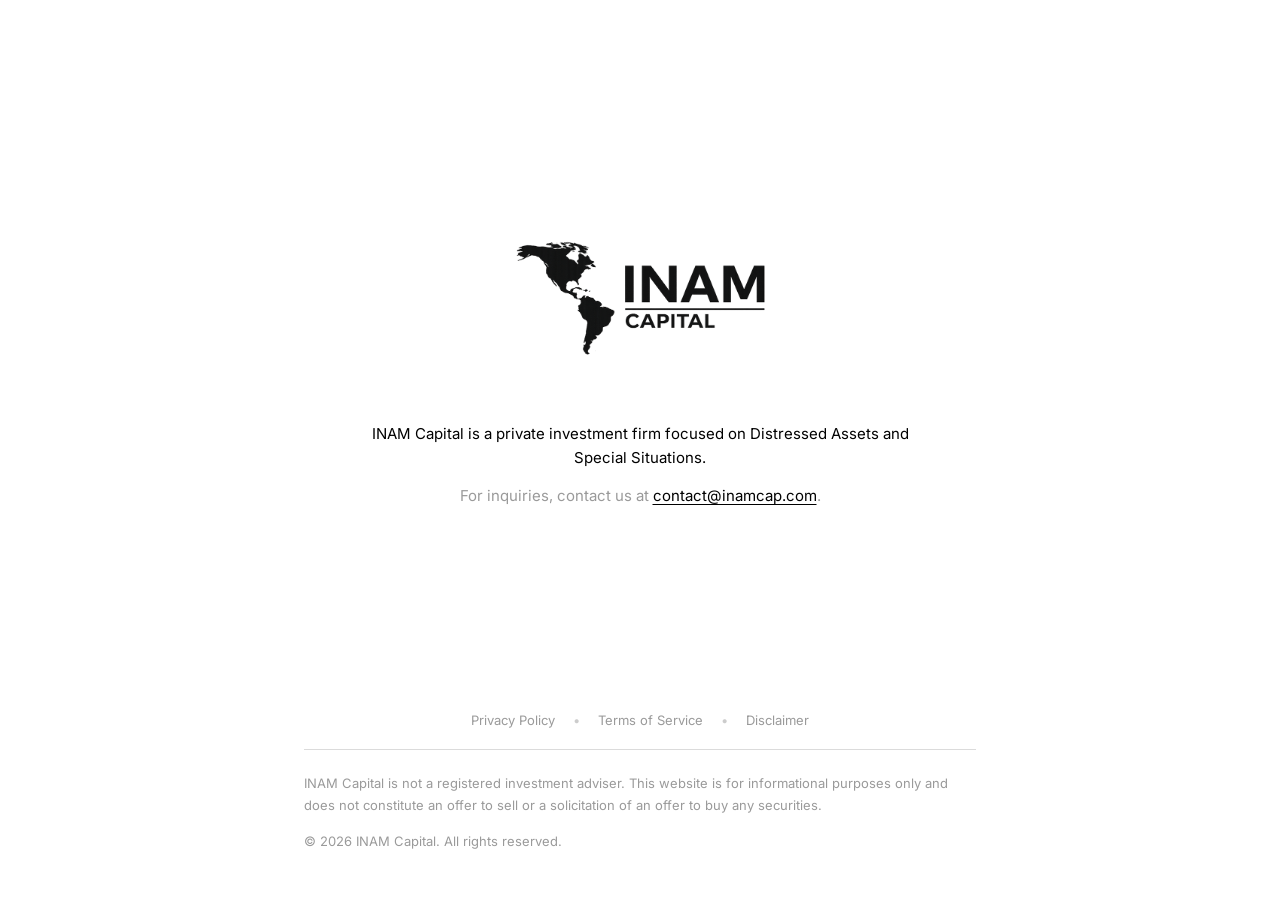
<file: index.html>
<!doctype html>
<html lang="en">
<head>
  <meta charset="utf-8" />
  <meta name="viewport" content="width=device-width, initial-scale=1" />
  <title>INAM Capital</title>
  <meta name="description" content="INAM Capital is a private investment firm focused on Distressed Assets and Special Situations." />
  <link rel="preconnect" href="https://fonts.googleapis.com" />
  <link rel="preconnect" href="https://fonts.gstatic.com" crossorigin />
  <link href="https://fonts.googleapis.com/css2?family=Inter:wght@400;500;600&family=Playfair+Display:wght@500;600;700&display=swap" rel="stylesheet" />
  <link rel="stylesheet" href="src/styles.css" />
</head>
<body>
  <div class="page">
    <section class="hero">
      <h1 class="sr">INAM Capital</h1>

      <div class="logo" role="img" aria-label="INAM Capital">
        <img src="assets/logo.png" alt="INAM Capital Logo" class="logo-image" />
      </div>

      <p class="lede">
        INAM Capital is a private investment firm focused on Distressed Assets and Special Situations.
      </p>

      <p class="contact">
        For inquiries, contact us at <a href="mailto:contact@inamcap.com">contact@inamcap.com</a>.
      </p>
    </section>
  </div>

  <footer>
    <div class="legal-links">
      <a href="#">Privacy Policy</a>
      <span class="dot">•</span>
      <a href="#">Terms of Service</a>
      <span class="dot">•</span>
      <a href="#">Disclaimer</a>
    </div>

    <div class="rule"></div>

    <p>
      INAM Capital is not a registered investment adviser. This website is for informational purposes only and does not constitute an offer to sell or a solicitation of an offer to buy any securities.
    </p>

    <p>
      © 2026 INAM Capital. All rights reserved.
    </p>
  </footer>
</body>
</html>
</file>
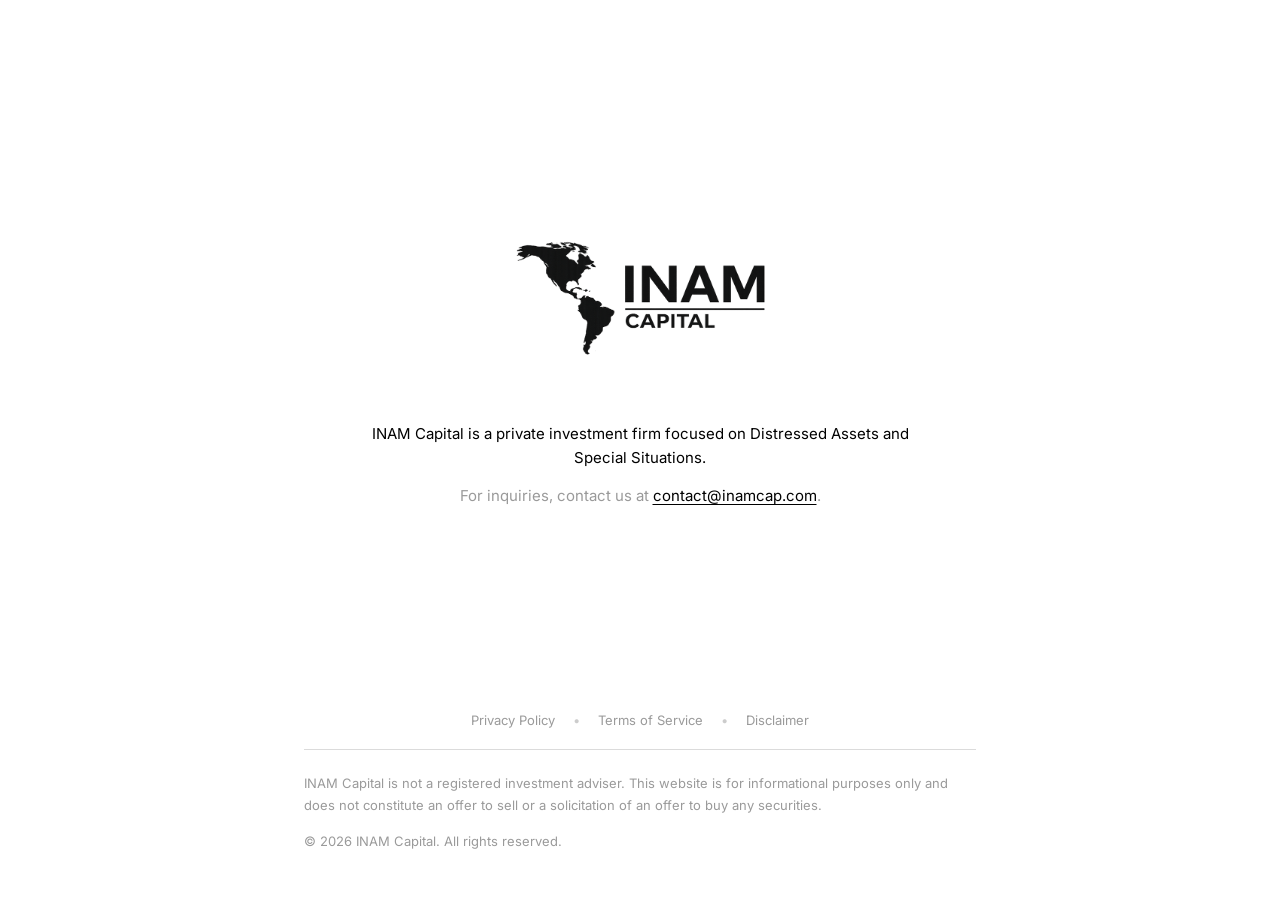
<file: src/index.html>
<!doctype html>
<html lang="en">
<head>
  <meta charset="utf-8" />
  <meta name="viewport" content="width=device-width, initial-scale=1" />
  <title>INAM Capital</title>
  <meta name="description" content="INAM Capital is a private investment firm focused on Distressed Assets and Special Situations." />
  <link rel="preconnect" href="https://fonts.googleapis.com" />
  <link rel="preconnect" href="https://fonts.gstatic.com" crossorigin />
  <link href="https://fonts.googleapis.com/css2?family=Inter:wght@400;500;600&family=Playfair+Display:wght@500;600;700&display=swap" rel="stylesheet" />
  <link rel="stylesheet" href="styles.css" />
</head>
<body>
  <div class="page">
    <section class="hero">
      <h1 class="sr">INAM Capital</h1>

      <div class="logo" role="img" aria-label="INAM Capital">
        <img src="../assets/logo.png" alt="INAM Capital Logo" class="logo-image" />
      </div>

      <p class="lede">
        INAM Capital is a private investment firm focused on Distressed Assets and Special Situations.
      </p>

      <p class="contact">
        For inquiries, contact us at <a href="mailto:contact@inamcap.com">contact@inamcap.com</a>.
      </p>
    </section>
  </div>

  <footer>
    <div class="legal-links">
      <a href="#">Privacy Policy</a>
      <span class="dot">•</span>
      <a href="#">Terms of Service</a>
      <span class="dot">•</span>
      <a href="#">Disclaimer</a>
    </div>

    <div class="rule"></div>

    <p>
      INAM Capital is not a registered investment adviser. This website is for informational purposes only and does not constitute an offer to sell or a solicitation of an offer to buy any securities.
    </p>

    <p>
      © 2026 INAM Capital. All rights reserved.
    </p>
  </footer>
</body>
</html>
</file>
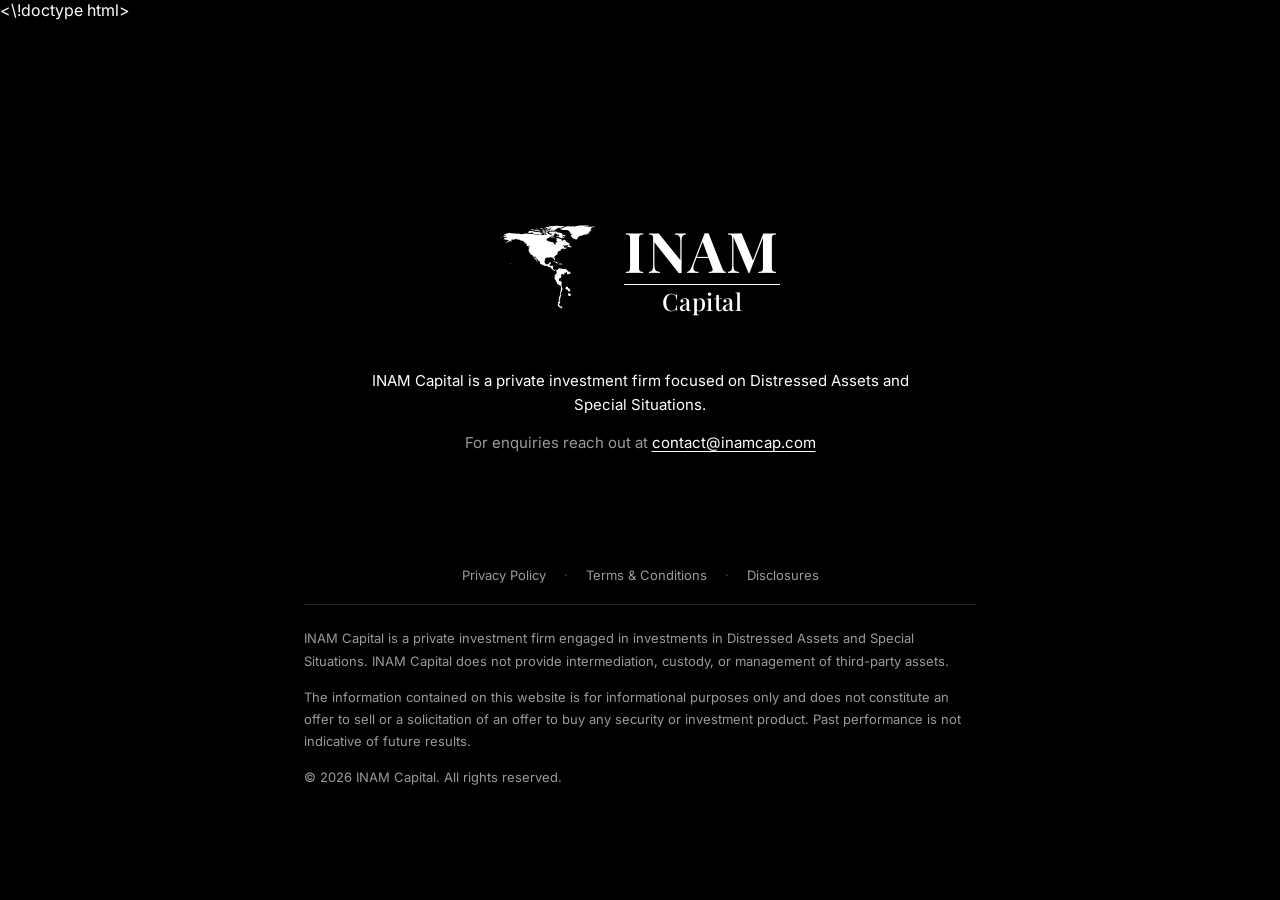
<file: index 20.01.00.html>
<\!doctype html>
<html lang="en">
<head>
  <meta charset="utf-8" />
  <meta name="viewport" content="width=device-width, initial-scale=1" />
  <title>INAM Capital</title>
  <meta name="description" content="INAM Capital is a private investment firm focused on Distressed Assets and Special Situations." />
  <link rel="preconnect" href="https://fonts.googleapis.com" />
  <link rel="preconnect" href="https://fonts.gstatic.com" crossorigin />
  <link href="https://fonts.googleapis.com/css2?family=Inter:wght@400;500;600&family=Playfair+Display:wght@500;600;700&display=swap" rel="stylesheet" />
  <style>
    :root {
      --bg: #000000;
      --fg: #ffffff;
      --muted: #9a9a9a;
      --rule: rgba(255, 255, 255, 0.14);
    }

    *, *::before, *::after { box-sizing: border-box; }

    html, body {
      margin: 0;
      padding: 0;
      background: var(--bg);
      color: var(--fg);
      font-family: "Inter", ui-sans-serif, system-ui, -apple-system, "Segoe UI", sans-serif;
      -webkit-font-smoothing: antialiased;
      -moz-osx-font-smoothing: grayscale;
      min-height: 100vh;
      font-weight: 400;
    }

    body {
      display: flex;
      flex-direction: column;
      min-height: 100vh;
    }

    .page {
      flex: 1;
      display: flex;
      flex-direction: column;
      align-items: center;
      padding: clamp(32px, 6vw, 64px) 24px;
    }

    /* Hero */
    .hero {
      flex: 1;
      display: flex;
      flex-direction: column;
      align-items: center;
      justify-content: center;
      width: 100%;
      max-width: 720px;
      text-align: center;
      padding: clamp(80px, 14vh, 180px) 0 clamp(60px, 10vh, 120px);
    }

    /* Brand logo: Americas + INAM / Capital */
    .logo {
      display: inline-flex;
      align-items: center;
      gap: clamp(18px, 3vw, 28px);
      color: var(--fg);
      margin-bottom: clamp(36px, 6vw, 56px);
      line-height: 1;
    }

    .logo-map {
      flex: none;
      width: clamp(72px, 10vw, 96px);
      height: auto;
      color: var(--fg);
      display: block;
    }

    .logo-word {
      font-family: "Playfair Display", "Cormorant Garamond", Georgia, serif;
      display: inline-flex;
      flex-direction: column;
      align-items: stretch;
      color: var(--fg);
    }

    .logo-inam {
      font-weight: 700;
      font-size: clamp(40px, 6vw, 56px);
      letter-spacing: 0.035em;
      line-height: 1;
      padding-bottom: 6px;
    }

    .logo-rule {
      border-top: 1.5px solid var(--fg);
      width: 100%;
    }

    .logo-capital {
      font-weight: 500;
      font-size: clamp(18px, 2.4vw, 24px);
      letter-spacing: 0.02em;
      text-align: center;
      padding-top: 4px;
      line-height: 1;
    }

    /* Accessible h1 that mirrors the logo for SEO/screen readers */
    h1.sr {
      position: absolute;
      width: 1px; height: 1px;
      padding: 0; margin: -1px;
      overflow: hidden;
      clip: rect(0,0,0,0);
      white-space: nowrap;
      border: 0;
    }

    .lede {
      font-size: 15px;
      line-height: 1.6;
      color: var(--fg);
      margin: 0 0 14px;
      max-width: 560px;
    }

    .contact {
      font-size: 15px;
      line-height: 1.6;
      color: var(--muted);
      margin: 0 0 8px;
    }

    .contact a,
    .lede a {
      color: var(--fg);
      text-decoration: underline;
      text-underline-offset: 3px;
      text-decoration-thickness: 1px;
    }

    .contact a:hover,
    .lede a:hover { text-decoration-thickness: 2px; }

    /* Footer */
    footer {
      width: 100%;
      max-width: 720px;
      margin: 0 auto;
      padding: 0 24px 48px;
      color: var(--muted);
      font-size: 13px;
      line-height: 1.7;
    }

    .legal-links {
      display: flex;
      flex-wrap: wrap;
      gap: 8px 18px;
      align-items: center;
      justify-content: center;
      padding-bottom: 18px;
    }

    .legal-links a {
      color: var(--muted);
      text-decoration: none;
      font-size: 13px;
    }
    .legal-links a:hover { color: var(--fg); }
    .legal-links .dot { color: var(--muted); opacity: 0.5; }

    .rule {
      height: 1px;
      background: var(--rule);
      width: 100%;
      margin: 0 0 22px;
    }

    footer p {
      margin: 0 0 14px;
      font-size: 13px;
      color: var(--muted);
    }
    footer p:last-child { margin-bottom: 0; }

    @media (max-width: 640px) {
      .lede, .contact { font-size: 14px; }
      footer, footer p, .legal-links a { font-size: 12px; }
    }
  </style>
</head>
<body>
  <div class="page">
    <section class="hero">
      <h1 class="sr">INAM Capital</h1>

      <div class="logo" role="img" aria-label="INAM Capital">
        <svg class="logo-map" viewBox="-172.7 -84.5 161.5 141.2" xmlns="http://www.w3.org/2000/svg" aria-hidden="true">
          <path d="M-122.8 -49.0L-127.4 -50.8L-127.8 -52.3L-129.1 -52.8L-129.3 -53.6L-130.5 -54.3L-130.0 -55.9L-131.7 -56.6L-135.5 -59.8L-137.5 -58.9L-139.0 -60.0L-141.0 -60.3L-141.0 -69.7L-136.5 -68.9L-129.8 -70.2L-129.1 -69.8L-128.1 -70.5L-125.8 -69.5L-124.4 -70.2L-124.3 -69.4L-121.5 -69.8L-115.2 -68.9L-113.9 -68.4L-115.3 -67.9L-113.5 -67.7L-109.9 -68.0L-108.9 -67.4L-107.8 -67.9L-108.8 -68.3L-108.2 -68.7L-106.1 -68.8L-101.5 -67.6L-98.4 -67.8L-98.6 -68.4L-97.7 -68.6L-96.1 -68.2L-96.1 -67.3L-95.5 -68.1L-94.7 -68.1L-94.2 -69.1L-96.5 -70.1L-96.4 -71.2L-95.2 -71.9L-92.9 -71.3L-91.5 -70.2L-92.4 -69.7L-90.5 -69.5L-90.5 -68.5L-89.2 -69.3L-88.0 -68.6L-88.3 -67.9L-87.3 -67.2L-85.6 -68.8L-85.5 -69.9L-82.6 -69.7L-81.3 -69.2L-82.0 -68.1L-81.3 -67.6L-81.4 -67.1L-83.3 -66.4L-85.8 -66.6L-87.3 -64.8L-90.7 -63.6L-90.8 -63.0L-91.9 -62.8L-94.2 -60.9L-94.7 -58.9L-93.2 -58.8L-92.3 -57.1L-90.9 -57.3L-85.0 -55.3L-82.3 -55.1L-82.1 -53.3L-79.9 -51.2L-78.6 -52.6L-79.8 -54.7L-78.2 -55.1L-76.5 -56.5L-77.3 -58.1L-78.5 -58.8L-77.3 -59.9L-78.1 -62.3L-73.8 -62.4L-71.4 -61.1L-69.6 -61.1L-69.3 -59.0L-67.7 -58.2L-66.2 -58.8L-64.6 -60.3L-61.4 -57.0L-61.8 -56.3L-57.3 -54.6L-56.9 -53.8L-55.8 -53.3L-55.7 -52.1L-60.0 -50.2L-66.4 -50.2L-71.1 -46.8L-68.7 -48.3L-65.1 -49.2L-64.2 -48.7L-65.1 -48.1L-64.5 -46.2L-61.5 -45.9L-60.5 -47.0L-59.8 -45.9L-65.4 -43.5L-66.1 -43.6L-66.2 -44.5L-64.4 -45.3L-67.1 -45.1L-67.8 -45.7L-67.8 -47.1L-69.2 -47.4L-71.5 -45.0L-74.9 -45.0L-76.8 -43.6L-78.7 -43.6L-79.2 -43.5L-78.9 -42.9L-82.4 -41.7L-83.1 -42.0L-82.1 -43.6L-82.6 -45.3L-88.4 -48.3L-91.6 -48.1L-94.3 -48.7L-94.8 -49.4L-95.2 -49.0L-122.8 -49.0ZM-84.0 -62.5L-81.9 -62.9L-83.1 -62.2L-84.0 -62.5ZM-79.8 -72.8L-80.8 -73.7L-78.1 -73.7L-76.3 -72.8L-79.8 -72.8ZM-80.3 -62.1L-79.3 -62.2L-79.7 -61.6L-80.3 -62.1ZM-93.6 -75.0L-94.2 -74.6L-96.8 -74.9L-94.9 -75.6L-93.6 -75.0ZM-93.8 -77.5L-96.4 -77.8L-93.8 -77.5ZM-96.8 -78.8L-95.6 -78.4L-97.3 -77.8L-98.6 -78.9L-96.8 -78.8ZM-88.1 -74.4L-92.4 -74.8L-92.9 -75.9L-93.9 -76.3L-97.1 -76.8L-96.7 -77.2L-91.6 -76.8L-90.7 -76.5L-91.0 -76.1L-89.2 -75.6L-81.1 -75.7L-79.8 -74.9L-88.1 -74.4ZM-111.3 -78.2L-109.9 -78.0L-112.1 -77.4L-113.5 -77.7L-111.3 -78.2ZM-111.0 -78.8L-109.7 -78.6L-112.5 -78.4L-111.0 -78.8ZM-55.6 -51.3L-56.8 -49.8L-56.1 -50.1L-55.5 -49.9L-55.8 -49.6L-53.5 -49.2L-53.8 -48.5L-53.1 -48.7L-52.6 -47.5L-53.1 -46.7L-54.2 -46.8L-54.2 -47.8L-55.4 -46.9L-56.0 -46.9L-55.3 -47.4L-56.3 -47.6L-59.3 -47.6L-58.8 -48.3L-59.2 -48.5L-57.4 -50.7L-55.9 -51.6L-55.6 -51.3ZM-83.9 -65.1L-80.1 -63.7L-81.0 -63.4L-83.1 -64.1L-85.5 -63.1L-85.9 -63.6L-87.2 -63.5L-86.4 -64.0L-85.9 -65.7L-83.9 -65.1ZM-78.8 -72.4L-77.8 -72.8L-74.2 -71.8L-74.1 -71.3L-72.2 -71.6L-68.8 -70.5L-67.0 -69.2L-68.8 -68.7L-61.9 -66.9L-63.9 -65.0L-66.7 -66.4L-68.0 -66.3L-68.1 -65.7L-65.3 -64.4L-64.7 -63.4L-65.0 -62.7L-68.8 -63.7L-66.2 -61.9L-68.9 -62.3L-74.8 -64.7L-77.7 -64.2L-78.6 -64.6L-77.9 -65.3L-74.0 -65.5L-73.9 -66.3L-72.7 -67.3L-73.3 -68.1L-76.9 -68.9L-76.2 -69.1L-79.0 -70.2L-81.3 -69.7L-88.7 -70.4L-89.5 -70.8L-88.5 -71.2L-89.9 -71.2L-90.2 -72.2L-88.4 -73.5L-85.8 -73.8L-86.6 -73.2L-85.8 -72.5L-84.9 -73.3L-82.3 -73.8L-80.6 -72.7L-80.8 -72.1L-78.8 -72.4ZM-94.5 -74.1L-90.5 -73.9L-94.3 -72.0L-95.4 -72.1L-96.0 -73.4L-94.5 -74.1ZM-122.9 -76.1L-119.1 -77.5L-116.2 -77.6L-116.3 -76.9L-117.1 -76.5L-122.9 -76.1ZM-132.7 -54.0L-131.7 -54.1L-132.1 -53.0L-131.2 -52.2L-133.1 -53.4L-133.2 -54.2L-132.7 -54.0ZM-105.5 -79.3L-100.8 -78.8L-99.7 -77.9L-105.2 -78.4L-104.2 -78.7L-105.5 -79.3ZM-123.5 -48.5L-125.7 -48.8L-128.1 -50.0L-128.4 -50.8L-125.8 -50.3L-123.5 -48.5ZM-121.5 -74.4L-117.6 -74.2L-115.5 -73.5L-119.2 -72.5L-120.5 -71.4L-123.1 -70.9L-125.9 -71.9L-123.9 -73.7L-124.9 -74.3L-121.5 -74.4ZM-107.8 -75.8L-105.9 -76.0L-105.7 -75.5L-106.3 -75.0L-112.2 -74.4L-113.9 -74.7L-111.8 -75.2L-117.7 -75.2L-115.4 -76.5L-109.1 -75.5L-110.5 -76.4L-109.6 -76.8L-108.6 -76.7L-107.8 -75.8ZM-106.5 -73.1L-105.4 -72.7L-104.5 -71.0L-101.0 -70.0L-101.1 -69.6L-102.7 -69.5L-102.1 -69.1L-102.4 -68.8L-106.0 -69.2L-113.3 -68.5L-117.3 -70.0L-112.4 -70.4L-117.9 -70.5L-118.4 -70.9L-116.1 -71.3L-119.4 -71.6L-117.9 -72.7L-115.2 -73.3L-114.2 -73.1L-114.7 -72.7L-112.4 -73.0L-111.1 -72.5L-109.9 -73.0L-108.2 -71.7L-107.7 -72.1L-108.4 -73.1L-106.5 -73.1ZM-100.4 -72.7L-101.5 -73.4L-100.4 -73.8L-97.4 -73.8L-97.1 -73.5L-98.1 -73.0L-96.5 -72.6L-96.7 -71.7L-98.4 -71.3L-102.5 -72.5L-100.4 -72.7ZM-106.6 -73.6L-104.5 -73.4L-105.4 -72.8L-106.9 -73.5L-106.6 -73.6ZM-98.5 -76.7L-97.7 -76.3L-98.2 -75.0L-102.5 -75.6L-102.6 -76.3L-98.5 -76.7ZM-96.0 -80.6L-94.3 -81.0L-94.7 -81.2L-92.4 -81.3L-87.8 -80.3L-85.8 -79.3L-89.0 -78.3L-92.9 -78.3L-94.0 -78.8L-93.1 -79.4L-95.0 -79.4L-96.7 -80.2L-96.0 -80.6ZM-91.6 -81.9L-85.5 -82.7L-83.2 -82.3L-82.4 -82.9L-79.3 -83.1L-61.9 -82.6L-67.7 -81.5L-65.5 -81.5L-71.2 -79.8L-76.9 -79.3L-75.5 -79.2L-76.2 -79.0L-75.4 -78.5L-79.8 -77.2L-77.9 -76.8L-80.6 -76.2L-89.5 -76.5L-89.6 -77.0L-87.8 -77.2L-88.3 -77.9L-85.0 -77.5L-88.0 -78.4L-85.1 -79.3L-86.9 -80.3L-81.8 -80.5L-87.6 -80.5L-91.6 -81.9ZM-75.2 -67.4L-77.0 -67.1L-77.2 -67.6L-75.9 -68.3L-75.1 -68.0L-75.2 -67.4ZM-96.3 -69.5L-95.6 -69.1L-96.3 -68.8L-99.8 -69.4L-98.2 -70.1L-96.3 -69.5ZM-64.5 -49.9L-61.8 -49.1L-64.5 -49.9ZM-64.0 -47.0L-63.7 -46.5L-62.0 -46.4L-62.9 -46.0L-64.1 -46.4L-64.0 -47.0ZM-122.8 -49.0L-95.2 -49.0L-94.8 -49.4L-94.3 -48.7L-91.6 -48.1L-88.4 -48.3L-82.6 -45.3L-82.1 -43.6L-83.1 -42.1L-82.7 -41.7L-78.9 -42.9L-79.2 -43.5L-78.7 -43.6L-76.8 -43.6L-74.9 -45.0L-71.5 -45.0L-69.2 -47.4L-67.8 -47.1L-67.8 -45.7L-67.0 -44.8L-70.1 -43.7L-70.8 -42.3L-70.0 -41.6L-73.7 -40.9L-71.9 -40.9L-74.0 -40.8L-74.9 -38.9L-75.5 -39.5L-75.1 -38.4L-75.9 -37.2L-75.7 -37.9L-76.4 -39.1L-76.3 -38.1L-77.0 -38.2L-76.3 -37.9L-75.7 -35.6L-81.3 -31.4L-81.3 -30.0L-80.1 -26.9L-80.4 -25.2L-81.2 -25.2L-81.7 -25.9L-83.7 -29.9L-85.1 -29.6L-86.4 -30.4L-89.6 -30.2L-89.4 -29.2L-93.2 -29.8L-94.7 -29.5L-97.1 -27.8L-97.1 -25.9L-97.5 -25.8L-99.0 -26.4L-101.0 -29.4L-102.5 -29.8L-103.1 -29.0L-103.9 -29.3L-106.5 -31.8L-111.0 -31.3L-114.7 -32.7L-117.1 -32.5L-118.5 -34.0L-120.6 -34.6L-124.4 -40.3L-124.5 -42.8L-123.9 -45.5L-124.7 -48.2L-123.1 -48.0L-122.6 -47.1L-122.8 -49.0ZM-155.4 -20.1L-154.8 -19.5L-155.7 -18.9L-156.1 -19.7L-155.9 -20.3L-155.4 -20.1ZM-156.0 -20.8L-156.7 -20.9L-156.0 -20.8ZM-156.8 -21.2L-157.3 -21.1L-156.8 -21.2ZM-158.0 -21.7L-157.7 -21.3L-158.0 -21.7ZM-159.4 -22.2L-159.8 -22.1L-159.4 -22.2ZM-166.5 -60.4L-165.6 -59.9L-167.5 -60.2L-166.5 -60.4ZM-153.2 -58.0L-152.1 -57.6L-154.0 -56.7L-154.5 -57.0L-154.7 -57.5L-153.2 -58.0ZM-141.0 -69.7L-141.0 -60.3L-139.0 -60.0L-137.5 -58.9L-135.5 -59.8L-131.7 -56.6L-130.0 -55.9L-130.5 -54.8L-132.0 -55.5L-134.1 -58.1L-136.6 -58.2L-139.9 -59.5L-147.1 -60.9L-148.2 -60.7L-148.0 -60.0L-151.7 -59.2L-151.4 -60.7L-150.3 -61.0L-150.6 -61.3L-154.0 -59.4L-153.3 -58.9L-154.2 -58.1L-158.4 -56.0L-164.9 -54.6L-158.7 -57.0L-157.7 -57.6L-157.0 -58.9L-159.1 -58.4L-160.4 -59.1L-162.0 -58.7L-161.9 -59.6L-162.5 -60.0L-163.8 -59.8L-165.3 -60.5L-166.1 -61.5L-165.7 -62.1L-164.6 -63.1L-160.8 -63.8L-161.5 -64.4L-160.8 -64.8L-165.0 -64.4L-168.1 -65.7L-164.5 -66.6L-163.7 -66.6L-163.8 -66.1L-161.7 -66.1L-166.8 -68.4L-166.2 -68.9L-164.4 -68.9L-161.9 -70.3L-156.6 -71.4L-154.3 -70.7L-141.0 -69.7ZM-171.7 -63.8L-168.7 -63.3L-169.5 -63.0L-171.6 -63.3L-171.7 -63.8ZM-68.6 52.6L-68.6 54.9L-67.0 54.9L-68.1 55.6L-71.0 55.1L-74.7 52.8L-71.1 54.1L-70.3 52.9L-68.6 52.6ZM-69.6 17.6L-68.4 19.4L-68.8 20.4L-67.8 22.9L-67.0 23.0L-67.3 24.0L-68.4 24.5L-68.3 26.9L-69.7 28.5L-70.5 31.4L-69.8 34.2L-70.4 36.0L-71.1 36.7L-70.8 38.6L-71.4 38.9L-72.2 42.3L-71.2 44.8L-71.7 45.0L-72.3 48.2L-73.4 49.3L-73.3 50.4L-72.3 50.7L-71.9 52.0L-68.6 52.3L-70.8 52.9L-71.4 53.9L-74.9 52.3L-75.6 48.7L-74.1 46.9L-75.6 46.6L-74.7 45.8L-74.4 44.1L-73.2 44.5L-72.7 42.4L-73.4 42.1L-73.7 43.4L-74.3 43.2L-73.2 39.3L-73.6 37.2L-73.2 37.1L-71.4 32.4L-71.5 28.9L-70.9 27.6L-70.1 21.4L-70.4 18.3L-69.6 17.6ZM-71.7 -19.7L-71.7 -18.0L-74.5 -18.3L-72.3 -18.7L-73.2 -19.9L-71.7 -19.7ZM-71.7 -18.0L-71.6 -19.9L-70.0 -19.6L-68.3 -18.6L-68.7 -18.2L-70.7 -18.4L-71.4 -17.6L-71.7 -18.0ZM-46.8 -82.6L-38.6 -83.5L-27.1 -83.5L-20.8 -82.7L-31.9 -82.2L-22.1 -81.7L-23.2 -81.2L-15.8 -81.9L-12.2 -81.3L-20.0 -80.2L-17.7 -80.1L-19.7 -78.8L-19.7 -77.6L-18.5 -77.0L-21.7 -76.6L-19.8 -76.1L-19.6 -75.2L-20.7 -75.2L-19.4 -74.3L-21.6 -74.2L-20.4 -73.8L-20.8 -73.5L-23.6 -73.3L-22.3 -72.2L-24.8 -72.3L-22.1 -71.5L-21.8 -70.7L-23.5 -70.5L-25.5 -71.4L-25.2 -70.8L-26.4 -70.2L-22.3 -70.1L-27.7 -68.5L-31.8 -68.1L-34.2 -66.7L-39.8 -65.5L-41.2 -63.5L-42.8 -62.7L-42.4 -61.9L-43.4 -60.1L-48.3 -60.9L-51.6 -63.6L-52.3 -65.2L-53.7 -66.1L-53.3 -66.8L-54.0 -67.2L-53.0 -68.4L-51.5 -68.7L-50.9 -69.9L-53.5 -69.3L-54.7 -69.6L-54.4 -70.8L-51.4 -70.6L-55.8 -71.7L-54.7 -72.6L-58.6 -75.5L-61.3 -76.1L-68.5 -76.1L-71.4 -77.0L-66.8 -77.4L-73.3 -78.0L-73.2 -78.4L-65.7 -79.4L-65.3 -79.8L-68.0 -80.1L-62.2 -81.3L-62.6 -81.8L-57.2 -82.2L-53.0 -81.9L-50.4 -82.4L-44.5 -81.7L-46.9 -82.2L-46.8 -82.6ZM-117.1 -32.5L-114.7 -32.7L-111.0 -31.3L-106.5 -31.8L-103.9 -29.3L-103.1 -29.0L-102.5 -29.8L-101.7 -29.8L-99.0 -26.4L-97.1 -25.9L-97.9 -22.4L-95.9 -18.8L-94.4 -18.1L-91.4 -18.9L-90.8 -19.3L-90.3 -21.0L-87.1 -21.5L-86.8 -20.8L-87.8 -18.3L-91.0 -17.8L-91.5 -17.3L-90.5 -16.1L-91.7 -16.1L-92.2 -14.5L-93.9 -15.9L-96.6 -15.7L-103.5 -18.3L-105.5 -19.9L-105.3 -21.4L-106.0 -22.8L-112.2 -29.0L-113.1 -31.2L-114.8 -31.8L-114.9 -31.4L-114.7 -30.2L-111.6 -26.7L-110.7 -24.3L-109.4 -23.4L-109.9 -22.8L-112.2 -24.7L-112.3 -26.0L-115.1 -27.7L-114.2 -28.6L-115.5 -29.6L-117.1 -32.5ZM-57.6 30.2L-57.0 30.1L-53.8 32.0L-53.2 32.7L-53.8 34.4L-56.2 34.9L-58.4 33.9L-57.6 30.2ZM-69.9 4.3L-72.9 5.3L-73.1 6.6L-74.0 7.5L-73.0 9.0L-73.2 9.5L-72.2 10.1L-70.5 9.5L-70.5 11.0L-69.5 11.0L-68.7 12.6L-69.3 15.0L-69.0 16.5L-70.4 18.3L-76.0 14.6L-79.8 7.2L-81.3 6.1L-80.9 5.7L-81.4 4.7L-80.3 3.4L-80.4 4.4L-79.2 5.0L-78.6 4.5L-77.8 3.0L-75.5 1.6L-75.1 0.1L-73.1 2.3L-70.8 2.3L-70.0 2.7L-70.7 3.7L-69.9 4.3ZM-66.9 -1.3L-67.5 -2.0L-69.8 -1.7L-69.8 -1.1L-69.2 -1.0L-70.0 -0.5L-69.4 1.1L-69.9 4.3L-70.7 3.7L-70.0 2.7L-70.8 2.3L-73.1 2.3L-75.1 0.1L-77.4 -0.4L-79.0 -1.7L-77.1 -3.8L-77.9 -7.2L-77.2 -7.9L-77.5 -8.5L-75.7 -9.4L-74.9 -11.1L-73.4 -11.2L-71.4 -12.4L-71.3 -11.8L-72.9 -10.5L-73.3 -9.2L-72.8 -9.1L-72.0 -7.0L-70.1 -7.0L-69.4 -6.1L-67.3 -6.1L-67.8 -4.5L-67.3 -3.3L-67.8 -2.8L-66.9 -1.3ZM-77.4 -8.7L-77.2 -7.9L-77.9 -7.2L-78.2 -8.3L-79.1 -9.0L-80.4 -8.3L-80.0 -7.5L-80.9 -7.2L-81.7 -8.1L-82.8 -8.1L-82.9 -9.5L-81.4 -8.8L-79.0 -9.6L-77.4 -8.7ZM-82.5 -9.6L-83.0 -8.2L-85.0 -10.1L-85.1 -9.6L-85.7 -9.9L-85.9 -10.9L-83.7 -10.9L-82.5 -9.6ZM-83.7 -10.9L-85.7 -11.1L-87.7 -12.9L-84.9 -14.8L-83.1 -15.0L-83.7 -10.9ZM-83.1 -15.0L-84.9 -14.8L-87.3 -13.0L-87.9 -13.9L-89.4 -14.4L-87.9 -15.9L-85.0 -16.0L-83.1 -15.0ZM-89.4 -14.4L-87.7 -13.8L-87.9 -13.1L-90.1 -13.7L-89.4 -14.4ZM-92.2 -14.5L-91.7 -16.1L-90.5 -16.1L-91.5 -17.3L-91.0 -17.8L-89.1 -17.8L-89.2 -15.9L-88.2 -15.7L-89.4 -14.4L-90.1 -13.7L-92.2 -14.5ZM-60.7 -5.2L-61.0 -4.5L-63.1 -3.8L-64.8 -4.1L-64.3 -2.5L-63.4 -2.2L-66.3 -0.7L-67.8 -2.8L-67.3 -3.3L-67.8 -4.5L-67.3 -6.1L-69.4 -6.1L-70.1 -7.0L-72.0 -7.0L-72.8 -9.1L-73.3 -9.2L-72.9 -10.5L-71.3 -11.8L-71.9 -11.4L-71.6 -10.4L-72.1 -9.9L-71.3 -9.1L-71.4 -11.0L-70.2 -11.4L-69.9 -12.2L-68.2 -10.6L-66.2 -10.6L-64.9 -10.1L-64.3 -10.6L-61.9 -10.7L-62.7 -10.4L-59.8 -8.4L-61.4 -6.0L-60.7 -5.2ZM-56.5 -1.9L-58.5 -1.3L-59.6 -1.8L-60.0 -5.0L-61.4 -6.0L-59.8 -8.4L-57.1 -6.0L-58.0 -4.1L-56.5 -1.9ZM-54.5 -2.3L-56.0 -2.5L-56.0 -1.8L-56.5 -1.9L-57.6 -3.3L-58.0 -4.1L-57.1 -6.0L-54.0 -5.8L-54.5 -4.9L-54.0 -3.6L-54.5 -2.3ZM-75.4 0.2L-75.5 1.6L-77.8 3.0L-78.6 4.5L-79.2 5.0L-80.4 4.4L-79.8 2.7L-81.0 2.2L-80.9 1.1L-80.1 -0.8L-78.9 -1.4L-75.4 0.2ZM-66.3 -18.5L-65.6 -18.2L-67.2 -17.9L-67.1 -18.5L-66.3 -18.5ZM-77.6 -18.5L-76.2 -17.9L-78.3 -18.2L-77.6 -18.5ZM-82.3 -23.2L-78.3 -22.5L-74.2 -20.3L-77.8 -19.9L-77.1 -20.4L-78.1 -20.7L-78.7 -21.6L-82.2 -22.4L-81.8 -22.6L-85.0 -21.9L-82.3 -23.2ZM-58.2 20.2L-57.9 22.1L-55.8 22.4L-55.4 24.0L-54.3 24.0L-54.8 26.6L-55.7 27.4L-58.6 27.1L-57.8 25.2L-60.8 23.9L-62.7 22.2L-61.8 19.6L-59.1 19.4L-58.2 20.2ZM-61.7 -10.8L-60.9 -10.9L-60.9 -10.1L-62.0 -10.1L-61.7 -10.8Z" fill="currentColor"/>
        </svg>
        <div class="logo-word">
          <div class="logo-inam">INAM</div>
          <div class="logo-rule"></div>
          <div class="logo-capital">Capital</div>
        </div>
      </div>

      <p class="lede">
        INAM Capital is a private investment firm focused on Distressed Assets and Special Situations.
      </p>

      <p class="contact">
        For enquiries reach out at <a href="mailto:contact@inamcap.com">contact@inamcap.com</a>
      </p>
    </section>

    <footer>
      <div class="legal-links">
        <a href="#">Privacy Policy</a>
        <span class="dot">·</span>
        <a href="#">Terms &amp; Conditions</a>
        <span class="dot">·</span>
        <a href="#">Disclosures</a>
      </div>

      <div class="rule"></div>

      <p>
        INAM Capital is a private investment firm engaged in investments in Distressed Assets and Special Situations. INAM Capital does not provide intermediation, custody, or management of third-party assets.
      </p>
      <p>
        The information contained on this website is for informational purposes only and does not constitute an offer to sell or a solicitation of an offer to buy any security or investment product. Past performance is not indicative of future results.
      </p>
      <p>&copy; <span id="year">2026</span> INAM Capital. All rights reserved.</p>
    </footer>
  </div>

  <script>
    document.getElementById("year").textContent = new Date().getFullYear();
  </script>
</body>
</html>
</file>
<file: src/styles.css>
:root {
  --bg: #ffffff;
  --fg: #000000;
  --muted: #9a9a9a;
  --rule: rgba(0, 0, 0, 0.14);
}

*, *::before, *::after { box-sizing: border-box; }

html, body {
  margin: 0;
  padding: 0;
  background: var(--bg);
  color: var(--fg);
  font-family: "Inter", ui-sans-serif, system-ui, -apple-system, "Segoe UI", sans-serif;
  -webkit-font-smoothing: antialiased;
  -moz-osx-font-smoothing: grayscale;
  min-height: 100vh;
  font-weight: 400;
}

body {
  display: flex;
  flex-direction: column;
  min-height: 100vh;
}

.page {
  flex: 1;
  display: flex;
  flex-direction: column;
  align-items: center;
  padding: clamp(32px, 6vw, 64px) 24px;
}

/* Hero */
.hero {
  flex: 1;
  display: flex;
  flex-direction: column;
  align-items: center;
  justify-content: center;
  width: 100%;
  max-width: 720px;
  text-align: center;
  padding: clamp(80px, 14vh, 180px) 0 clamp(60px, 10vh, 120px);
}

/* Brand logo: Americas + INAM / Capital */
.logo {
  display: inline-flex;
  align-items: center;
  gap: clamp(18px, 3vw, 28px);
  color: var(--fg);
  margin-bottom: clamp(36px, 6vw, 56px);
  line-height: 1;
}

.logo-map {
  flex: none;
  width: clamp(72px, 10vw, 96px);
  height: auto;
  color: var(--fg);
  display: block;
}

.logo-image {
  flex: none;
  width: clamp(180px, 24vw, 280px);
  height: auto;
  display: block;
  object-fit: contain;
}

.logo-word {
  font-family: "Playfair Display", "Cormorant Garamond", Georgia, serif;
  display: inline-flex;
  flex-direction: column;
  align-items: stretch;
  color: var(--fg);
}

.logo-inam {
  font-weight: 700;
  font-size: clamp(40px, 6vw, 56px);
  letter-spacing: 0.035em;
  line-height: 1;
  padding-bottom: 6px;
}

.logo-rule {
  border-top: 1.5px solid var(--fg);
  width: 100%;
}

.logo-capital {
  font-weight: 500;
  font-size: clamp(18px, 2.4vw, 24px);
  letter-spacing: 0.02em;
  text-align: center;
  padding-top: 4px;
  line-height: 1;
}

/* Accessible h1 that mirrors the logo for SEO/screen readers */
h1.sr {
  position: absolute;
  width: 1px; height: 1px;
  padding: 0; margin: -1px;
  overflow: hidden;
  clip: rect(0,0,0,0);
  white-space: nowrap;
  border: 0;
}

.lede {
  font-size: 15px;
  line-height: 1.6;
  color: var(--fg);
  margin: 0 0 14px;
  max-width: 560px;
}

.contact {
  font-size: 15px;
  line-height: 1.6;
  color: var(--muted);
  margin: 0 0 8px;
}

.contact a,
.lede a {
  color: var(--fg);
  text-decoration: underline;
  text-underline-offset: 3px;
  text-decoration-thickness: 1px;
}

.contact a:hover,
.lede a:hover { text-decoration-thickness: 2px; }

/* Footer */
footer {
  width: 100%;
  max-width: 720px;
  margin: 0 auto;
  padding: 0 24px 48px;
  color: var(--muted);
  font-size: 13px;
  line-height: 1.7;
}

.legal-links {
  display: flex;
  flex-wrap: wrap;
  gap: 8px 18px;
  align-items: center;
  justify-content: center;
  padding-bottom: 18px;
}

.legal-links a {
  color: var(--muted);
  text-decoration: none;
  font-size: 13px;
}

.legal-links a:hover { color: var(--fg); }
.legal-links .dot { color: var(--muted); opacity: 0.5; }

.rule {
  height: 1px;
  background: var(--rule);
  width: 100%;
  margin: 0 0 22px;
}

footer p {
  margin: 0 0 14px;
  font-size: 13px;
  color: var(--muted);
}
footer p:last-child { margin-bottom: 0; }

@media (max-width: 640px) {
  .lede, .contact { font-size: 14px; }
  footer, footer p, .legal-links a { font-size: 12px; }
}
</file>
